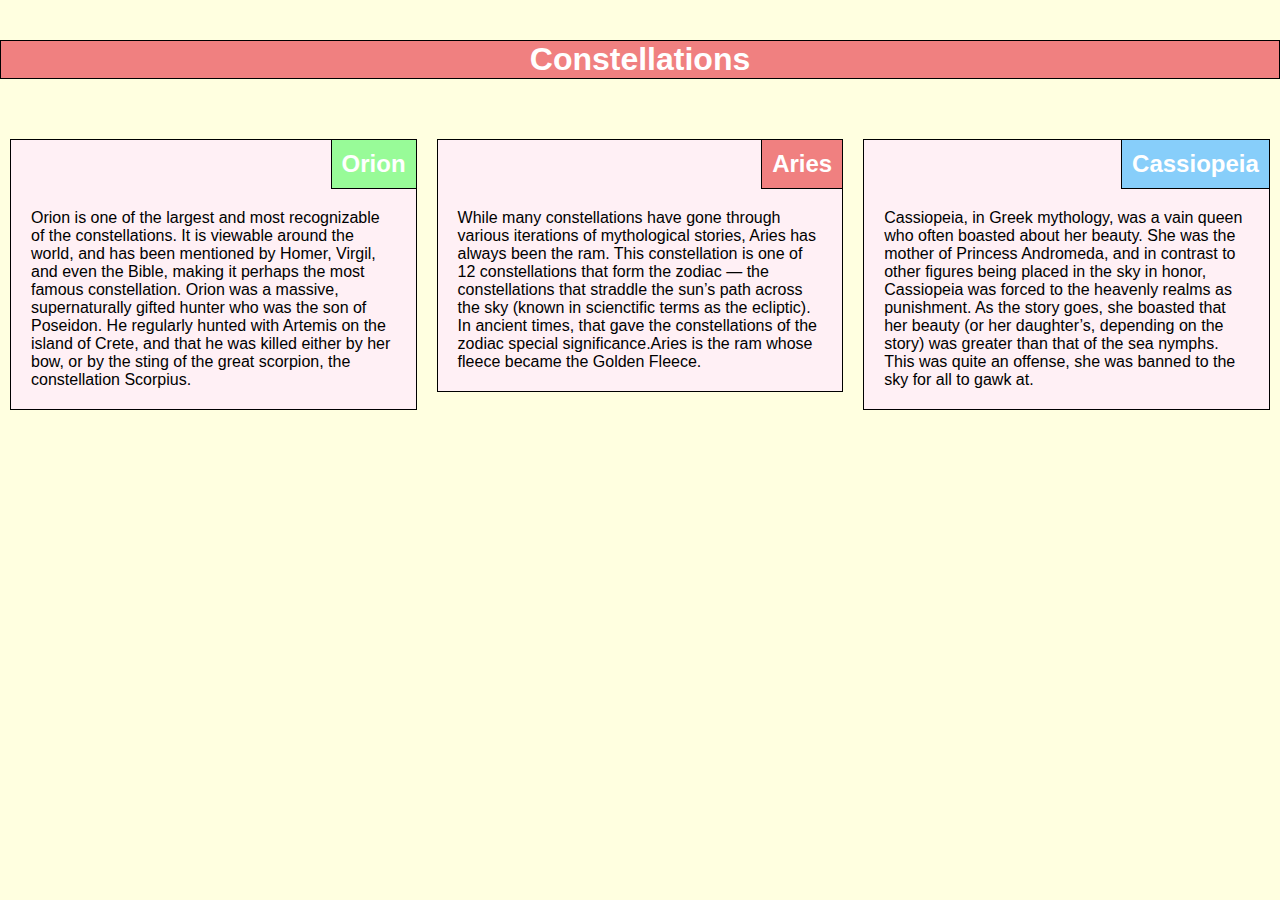
<file: module2-solution/index.html>
<!DOCTYPE html>
<html>
    <head>
        <meta charset="utf-8">
        <meta name="viewport" content="width=device-width, initial-scale=1">
        <title>Solution for Assignment of Module 2</title>
        <link rel="stylesheet" href="css/style.css">
    </head>
    <body>
        <h1>Constellations</h1>
        <div class = "row">
            <div class = "col-lg-4 col-md-6 col-sm-12">
                <section class="orion">
                    <h2>Orion</h2>
                    <p>Orion is one of the largest and most recognizable of the constellations. It is viewable around the world, and has been mentioned by Homer, Virgil, and even the Bible, making it perhaps the most famous constellation. Orion was a massive, supernaturally gifted hunter who was the son of Poseidon. He regularly hunted with Artemis on the island of Crete, and that he was killed either by her bow, or by the sting of the great scorpion, the constellation Scorpius.</p>
                </section>
            </div>
            <div class = "col-lg-4 col-md-6 col-sm-12">
                <section class="aries">
                    <h2>Aries</h2>
                    <p>While many constellations have gone through various iterations of mythological stories, Aries has always been the ram. This constellation is one of 12 constellations that form the zodiac — the constellations that straddle the sun’s path across the sky (known in scienctific terms as the ecliptic). In ancient times, that gave the constellations of the zodiac special significance.Aries is the ram whose fleece became the Golden Fleece.</p>
                </section>
            </div>
            <div class = "col-lg-4 col-md-12 col-sm-12">
                <section class="cassiopeia">
                    <h2>Cassiopeia</h2>
                    <p>Cassiopeia, in Greek mythology, was a vain queen who often boasted about her beauty. She was the mother of Princess Andromeda, and in contrast to other figures being placed in the sky in honor, Cassiopeia was forced to the heavenly realms as punishment. As the story goes, she boasted that her beauty (or her daughter’s, depending on the story) was greater than that of the sea nymphs. This was quite an offense, she was banned to the sky for all to gawk at.</p>
                </section>
            </div>
        </div>
    </body>
</html>
</file>
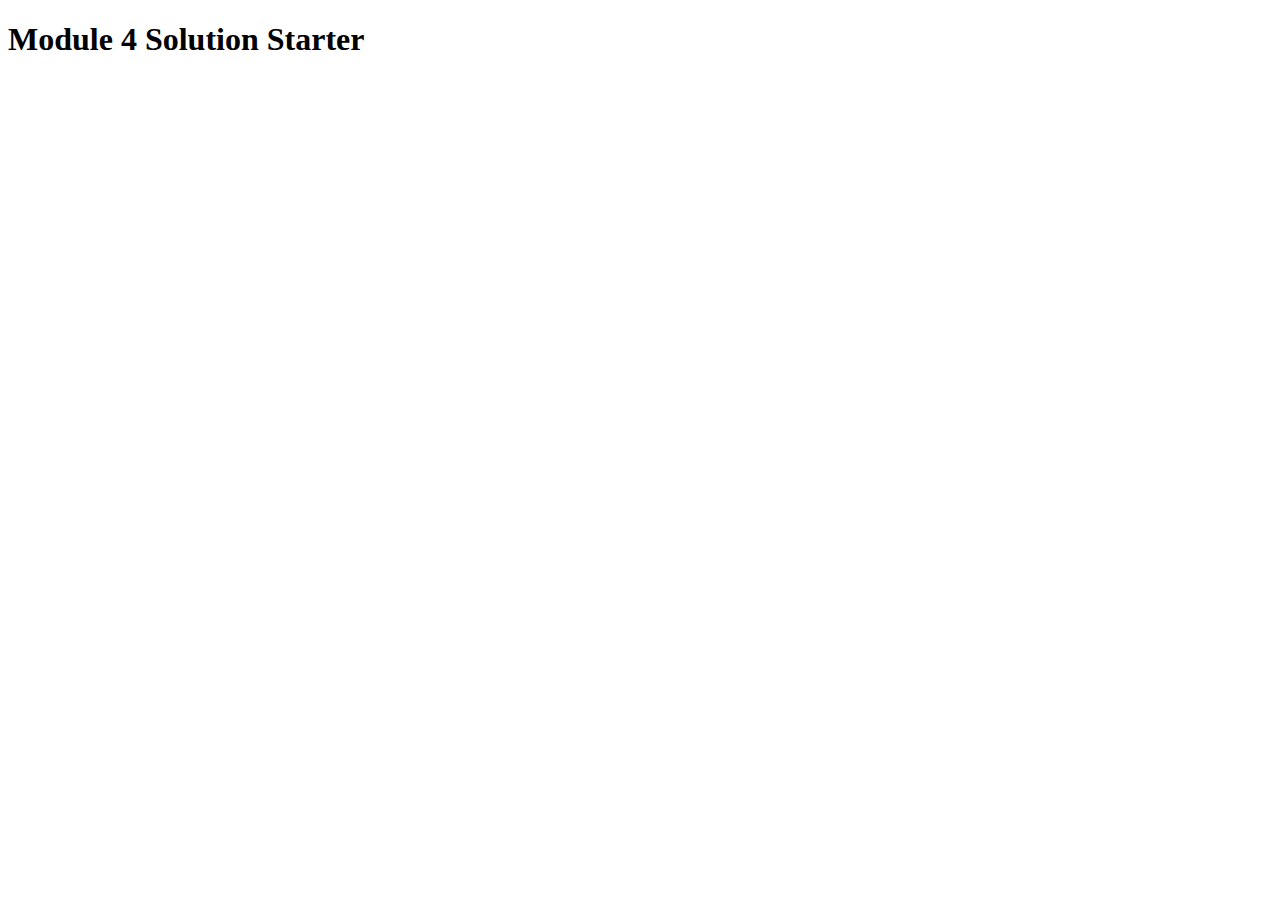
<file: module4-solution/index.html>
<!DOCTYPE html>
<html>
<head>
  <meta charset="utf-8">
  <title>Module 4 Solution Starter</title>
  <script>
    var names = []; // DO NOT REMOVE
  </script>
  <script src="SpeakHello.js"></script>
  <script src="SpeakGoodBye.js"></script>
  <script src="script.js"></script>
</head>
<body>
  <h1>Module 4 Solution Starter</h1>
</body>
</html>
</file>
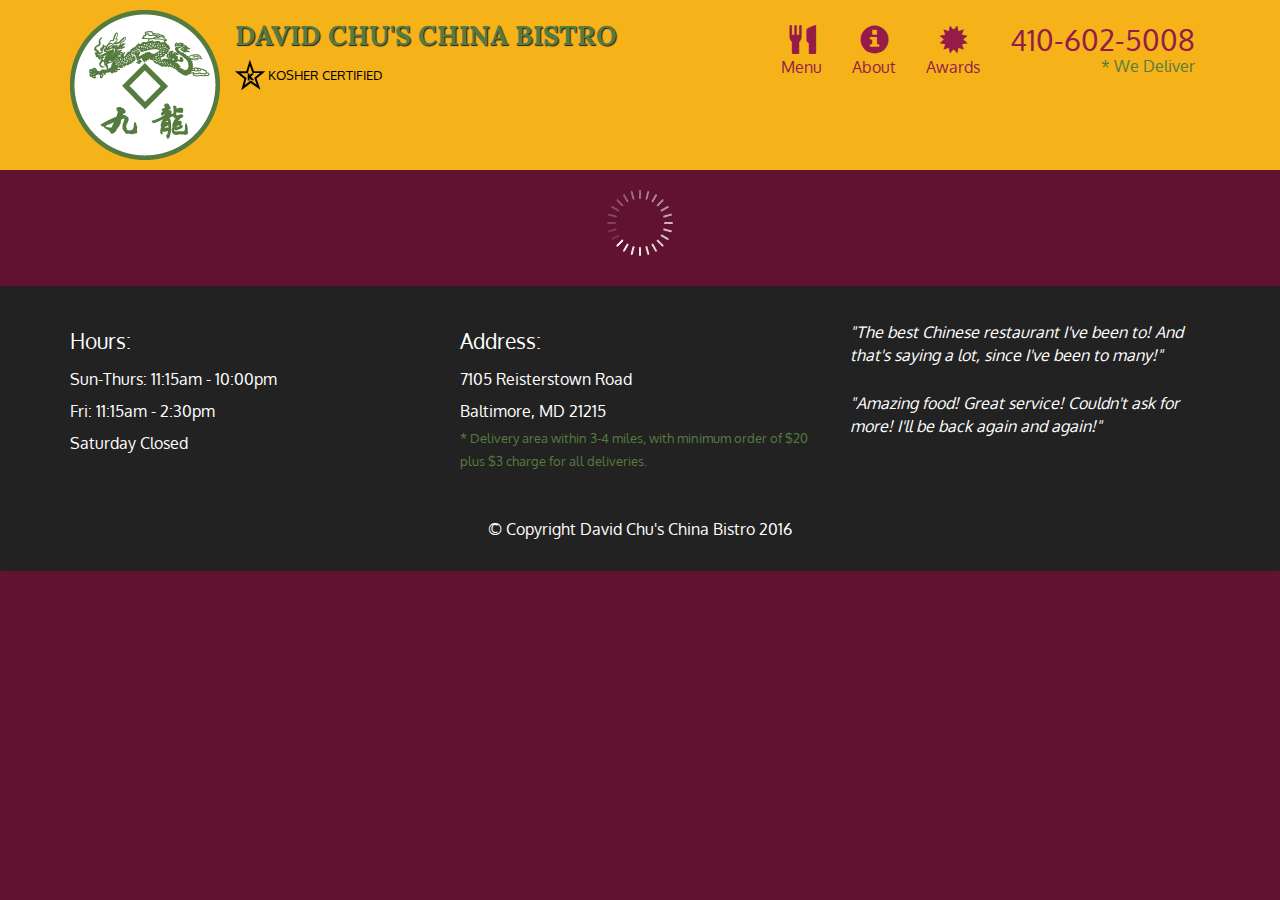
<file: module5-solution/index.html>
<!doctype html>
<html lang="en">
  <head>
    <meta charset="utf-8">
    <meta http-equiv="X-UA-Compatible" content="IE=edge">
    <meta name="viewport" content="width=device-width, initial-scale=1">
    <title>David Chu's China Bistro</title>
    <link rel="stylesheet" href="css/bootstrap.min.css">
    <link rel="stylesheet" href="css/styles.css">
    <link href='https://fonts.googleapis.com/css?family=Oxygen:400,300,700' rel='stylesheet' type='text/css'>
    <link href='https://fonts.googleapis.com/css?family=Lora' rel='stylesheet' type='text/css'>
  </head>
<body>
  <header>
    <nav id="header-nav" class="navbar navbar-default">
      <div class="container">
        <div class="navbar-header">
          <a href="index.html" class="pull-left visible-md visible-lg">
            <div id="logo-img" alt="Logo image"></div>
          </a>

          <div class="navbar-brand">
            <a href="index.html"><h1>David Chu's China Bistro</h1></a>
            <p>
              <img src="images/star-k-logo.png" alt="Kosher certification">
              <span>Kosher Certified</span>
            </p>
          </div>

          <button id="navbarToggle" type="button" class="navbar-toggle collapsed" data-toggle="collapse" data-target="#collapsable-nav" aria-expanded="false">
            <span class="sr-only">Toggle navigation</span>
            <span class="icon-bar"></span>
            <span class="icon-bar"></span>
            <span class="icon-bar"></span>
          </button>
        </div>
        
        <div id="collapsable-nav" class="collapse navbar-collapse">
           <ul id="nav-list" class="nav navbar-nav navbar-right">
            <li id="navHomeButton" class="visible-xs active">
              <a href="index.html">
                <span class="glyphicon glyphicon-home"></span> Home</a>
            </li>
            <li id="navMenuButton">
              <a href="#" onclick="$dc.loadMenuCategories();">
                <span class="glyphicon glyphicon-cutlery"></span><br class="hidden-xs"> Menu</a>
            </li>
            <li>
              <a href="#">
                <span class="glyphicon glyphicon-info-sign"></span><br class="hidden-xs"> About</a>
            </li>
            <li>
              <a href="#">
                <span class="glyphicon glyphicon-certificate"></span><br class="hidden-xs"> Awards</a>
            </li>
            <li id="phone" class="hidden-xs">
              <a href="tel:410-602-5008">
                <span>410-602-5008</span></a><div>* We Deliver</div>
            </li>
          </ul><!-- #nav-list -->
        </div><!-- .collapse .navbar-collapse -->
      </div><!-- .container -->
    </nav><!-- #header-nav -->
  </header>

  <div id="call-btn" class="visible-xs">
    <a class="btn" href="tel:410-602-5008">
    <span class="glyphicon glyphicon-earphone"></span>
    410-602-5008
    </a>
  </div>
  <div id="xs-deliver" class="text-center visible-xs">* We Deliver</div>

  <div id="main-content" class="container"></div>

  <footer class="panel-footer">
    <div class="container">
      <div class="row">
        <section id="hours" class="col-sm-4">
          <span>Hours:</span><br>
          Sun-Thurs: 11:15am - 10:00pm<br>
          Fri: 11:15am - 2:30pm<br>
          Saturday Closed
          <hr class="visible-xs">
        </section>
        <section id="address" class="col-sm-4">
          <span>Address:</span><br>
          7105 Reisterstown Road<br>
          Baltimore, MD 21215
          <p>* Delivery area within 3-4 miles, with minimum order of $20 plus $3 charge for all deliveries.</p>
          <hr class="visible-xs">
        </section>
        <section id="testimonials" class="col-sm-4">
          <p>"The best Chinese restaurant I've been to! And that's saying a lot, since I've been to many!"</p>
          <p>"Amazing food! Great service! Couldn't ask for more! I'll be back again and again!"</p>
        </section>
      </div>
      <div class="text-center">&copy; Copyright David Chu's China Bistro 2016</div>
    </div>
  </footer>

  <!-- jQuery (Bootstrap JS plugins depend on it) -->
  <script src="js/jquery-2.1.4.min.js"></script>
  <script src="js/bootstrap.min.js"></script>
  <script src="js/ajax-utils.js"></script>
  <script src="js/script.js"></script>
</body>
</html>
</file>
<file: module2-solution/css/style.css>
*{
    background-color:lightyellow;
    box-sizing: border-box;
    font-family: Arial, Helvetica, sans-serif;
    margin:0
}
h1{
    margin: 40px 0 60px 0;
    text-align: center;
    background-color:lightcoral;
    color: white;
    border: 1px solid black;
}
section{
    border: 1px solid black;
    margin-left:10px;
    margin-bottom:10px ;
    margin-right:10px;
    padding: 0px;
    background-color:lavenderblush;
}
section>h2{
    float: right;
    margin:0;
    border-bottom: 1px solid black;
    border-left: 1px solid black;
    padding:10px;
    font-family: Verdana, Geneva, Tahoma, sans-serif;
    color: white;
    font-size:24px;
}
section.orion>h2{
    background-color:palegreen;
}
section.aries>h2{
    background-color: lightcoral;
}
section.cassiopeia>h2{
    background-color:lightskyblue;
}
p{
    padding: 20px;
    clear:right;
    background-color:lavenderblush;
    font-family: Verdana, Geneva, Tahoma, sans-serif;
}

/* Simple Responsive Framework. */
.row {
    width: 100%;
  }

/********** Desktop only **********/
@media (min-width: 992px) {
    .col-lg-1, .col-lg-2, .col-lg-3, .col-lg-4, .col-lg-5, .col-lg-6, .col-lg-7, .col-lg-8, .col-lg-9, .col-lg-10, .col-lg-11, .col-lg-12 {
        float: left;
    }
    .col-lg-1 {
      width: 8.33%;
    }
    .col-lg-2 {
      width: 16.66%;
    }
    .col-lg-3 {
      width: 25%;
    }
    .col-lg-4 {
      width: 33.33%;
    }
    .col-lg-5 {
      width: 41.66%;
    }
    .col-lg-6 {
      width: 50%;
    }
    .col-lg-7 {
      width: 58.33%;
    }
    .col-lg-8 {
      width: 66.66%;
    }
    .col-lg-9 {
      width: 74.99%;
    }
    .col-lg-10 {
      width: 83.33%;
    }
    .col-lg-11 {
      width: 91.66%;
    }
    .col-lg-12 {
      width: 100%;
    }
  }
  
  /********** Tablet only **********/
  @media (min-width: 768px) and (max-width: 991px) {
    .col-md-1, .col-md-2, .col-md-3, .col-md-4, .col-md-5, .col-md-6, .col-md-7, .col-md-8, .col-md-9, .col-md-10, .col-md-11, .col-md-12 {
      float: left;
    }
    .col-md-1 {
      width: 8.33%;
    }
    .col-md-2 {
      width: 16.66%;
    }
    .col-md-3 {
      width: 25%;
    }
    .col-md-4 {
      width: 33.33%;
    }
    .col-md-5 {
      width: 41.66%;
    }
    .col-md-6 {
      width: 50%;
    }
    .col-md-7 {
      width: 58.33%;
    }
    .col-md-8 {
      width: 66.66%;
    }
    .col-md-9 {
      width: 74.99%;
    }
    .col-md-10 {
      width: 83.33%;
    }
    .col-md-11 {
      width: 91.66%;
    }
    .col-md-12 {
      width: 100%;
    }
  }

  /********** Mobile only **********/
  @media (max-width: 767px) {
    .col-lg-1, .col-sm-2, .col-sm-3, .col-sm-4, .col-sm-5, .col-sm-6, .col-lg-7, .col-sm-8, .col-sm-9, .col-sm-10, .col-sm-11, .col-sm-12 {
        float: left;
    }
    .col-sm-1 {
      width: 8.33%;
    }
    .col-sm-2 {
      width: 16.66%;
    }
    .col-sm-3 {
      width: 25%;
    }
    .col-sm-4 {
      width: 33.33%;
    }
    .col-sm-5 {
      width: 41.66%;
    }
    .col-sm-6 {
      width: 50%;
    }
    .col-sm-7 {
      width: 58.33%;
    }
    .col-sm-8 {
      width: 66.66%;
    }
    .col-sm-9 {
      width: 74.99%;
    }
    .col-sm-10 {
      width: 83.33%;
    }
    .col-sm-11 {
      width: 91.66%;
    }
    .col-sm-12 {
      width: 100%;
    }
  }
</file>
<file: module5-solution/css/styles.css>
body {
  font-size: 16px;
  color: #fff;
  background-color: #61122f;
  font-family: 'Oxygen', sans-serif;
}

/** HEADER **/
#header-nav {
  background-color: #f6b319;
  border-radius: 0;
  border: 0;
}

#logo-img {
  background: url('../images/restaurant-logo_large.png') no-repeat;
  width: 150px;
  height: 150px;
  margin: 10px 15px 10px 0;
}

.navbar-brand {
  padding-top: 25px;
}
.navbar-brand h1 { /* Restaurant name */
  font-family: 'Lora', serif;
  color: #557c3e;
  font-size: 1.5em;
  text-transform: uppercase;
  font-weight: bold;
  text-shadow: 1px 1px 1px #222;
  margin-top: 0;
  margin-bottom: 0;
  line-height: .75;
}
.navbar-brand a:hover, .navbar-brand a:focus {
  text-decoration: none;
}
.navbar-brand p { /* Kosher cert */
  color: #000;
  text-transform: uppercase;
  font-size: .7em;
  margin-top: 15px;
}
.navbar-brand p span { /* Star-K */
  vertical-align: middle;
}

#nav-list {
  margin-top: 10px;
}
#nav-list a {
  color: #951C49;
  text-align: center;
}
#nav-list a:hover {
  background: #E7E7E7;
}
#nav-list a span {
  font-size: 1.8em;
}

#phone {
  margin-top: 5px;
}
#phone a { /* Phone number */
  text-align: right;
  padding-bottom: 0;
}
#phone div { /* We Deliver */
  color: #557c3e;
  text-align: right;
  padding-right: 15px;
}

.navbar-header button.navbar-toggle, .navbar-header .icon-bar {
  border: 1px solid #61122f;
}
.navbar-header button.navbar-toggle {
  clear: both;
  margin-top: -30px;
}
/* END HEADER */

/* FOOTER */
.panel-footer {
  margin-top: 30px;
  padding-top: 35px;
  padding-bottom: 30px;
  background-color: #222;
  border-top: 0;
}
.panel-footer div.row {
  margin-bottom: 35px;
}
#hours, #address {
  line-height: 2;
}
#hours > span, #address > span {
  font-size: 1.3em;
}
#address p {
  color: #557c3e;
  font-size: .8em;
  line-height: 1.8;
}
#testimonials {
  font-style: italic;
}
#testimonials p:nth-child(2) {
  margin-top: 25px;
}
/* END FOOTER */



/* HOME PAGE */
.container .jumbotron {
  box-shadow: 0 0 50px #3F0C1F;
  border: 2px solid #3F0C1F;
}

#menu-tile, #specials-tile, #map-tile {
  height: 250px;
  width: 100%;
  margin-bottom: 15px;
  position: relative;
  border: 2px solid #3F0C1F;
  overflow: hidden;
}
#menu-tile:hover, #specials-tile:hover, #map-tile:hover {
  box-shadow: 0 1px 5px 1px #cccccc;
}
#menu-tile {
  background: url('../images/menu-tile.jpg') no-repeat;
  background-position: center;
}
#specials-tile {
  background: url('../images/specials-tile.jpg') no-repeat;
  background-position: center;
}
#menu-tile span, #specials-tile span, #map-tile span {
  position: absolute;
  bottom: 0;
  right: 0;
  width: 100%;
  text-align: center;
  font-size: 1.6em;
  text-transform: uppercase;
  background-color: #000;
  color: #fff;
  opacity: .8;
}
/* END HOME PAGE */

/* MENU CATEGORIES PAGE */
.category-tile { 
  position: relative;
  border: 2px solid #3F0C1F;
  overflow: hidden;
  width: 200px;
  height: 200px;
  margin: 0 auto 15px;
}
.category-tile span {
  position: absolute;
  bottom: 0;
  right: 0;
  width: 100%;
  text-align: center;
  font-size: 1.2em;
  text-transform: uppercase;
  background-color: #000;
  color: #fff;
  opacity: .8;
}
.category-tile:hover {
  box-shadow: 0 1px 5px 1px #cccccc;
}

#menu-categories-title + div {
  margin-bottom: 50px;
}
/* END MENU CATEGORIES PAGE */

/* SINGLE CATEGORY PAGE */
.menu-item-tile {
  margin-bottom: 25px;
}
.menu-item-tile hr {
  width: 80%;
}
.menu-item-tile .menu-item-price {
  font-size: 1.1em;
  text-align: right;
  margin-top: -15px;
  margin-right: -15px;
}
.menu-item-tile .menu-item-price span {
  font-size: .6em;
}
.menu-item-photo {
  position: relative;
  border: 2px solid #3F0C1F; 
  overflow: hidden;
  padding: 0;
  margin-right: -15px;
  margin-left: auto;
  margin-bottom: 20px;
  max-width: 250px;
}
.menu-item-photo div {
  position: absolute;
  bottom: 0;
  right: 0;
  width: 80px;
  background-color: #557c3e;
  text-align: center;
}
.menu-item-description {
  padding-right: 30px;
}
h3.menu-item-title {
  margin: 0 0 10px;
}
.menu-item-details {
  font-size: .9em;
  font-style: italic;
}
/* END SINGLE CATEGORY PAGE */


/********** Large devices only **********/
@media (min-width: 1200px) {
  .container .jumbotron {
    background: url('../images/jumbotron_1200.jpg') no-repeat;
    height: 675px;
  }
}

/********** Medium devices only **********/
@media (min-width: 992px) and (max-width: 1199px) {
  /* Header */
  #logo-img {
    background: url('../images/restaurant-logo_medium.png') no-repeat;
    width: 100px;
    height: 100px;
    margin: 5px 5px 5px 0;
  }
  /* End Header */

  /* Home Page */
  .container .jumbotron {
    background: url('../images/jumbotron_992.jpg') no-repeat;
    height: 558px;
  }
  /* End Home Page */
}

/********** Small devices only **********/
@media (min-width: 768px) and (max-width: 991px) {
  /* Home Page */
  .container .jumbotron {
    background: url('../images/jumbotron_768.jpg') no-repeat;
    height: 432px;
  }
  /* End Home Page */
}

/********** Extra small devices only **********/
@media (max-width: 767px) {
  /* Header */
  .navbar-brand {
    padding-top: 10px;
    height: 80px;
  }
  .navbar-brand h1 { /* Restaurant name */
    padding-top: 10px;
    font-size: 5vw; /* 1vw = 1% of viewport width */
  }
  .navbar-brand p { /* Kosher cert */
    font-size: .6em;
    margin-top: 12px;
  }
  .navbar-brand p img { /* Star-K */
    height: 20px;
  }

  #collapsable-nav a { /* Collapsed nav menu text */
    font-size: 1.2em;
  }
  #collapsable-nav a span { /* Collapsed nav menu glyph */
    font-size: 1em;
    margin-right: 5px;
  }

  #call-btn > a {
    font-size: 1.5em;
    display: block;
    margin: 0 20px;
    padding: 10px;
    border: 2px solid #fff;
    background-color: #f6b319;
    color: #951c49;
  }
  #xs-deliver {
    margin-top: 5px;
    font-size: .7em;
    letter-spacing: .1em;
    text-transform: uppercase;
  }
  /* End Header */

  /* Footer */
  .panel-footer section {
    margin-bottom: 30px;
    text-align: center;
  }
  .panel-footer section:nth-child(3) {
    margin-bottom: 0; /* margin already exists on the whole row */
  }
  .panel-footer section hr {
    width: 50%;
  }
  /* End Footer */

  /* Home Page */
  .container .jumbotron {
    margin-top: 30px;
    padding: 0;
  }
  #menu-tile, #specials-tile {
    width: 360px;
    margin: 0 auto 15px;
  }

  .menu-item-photo {
    margin-right: auto;
  }
  .menu-item-tile .menu-item-price {
    text-align: center;
  }
  .menu-item-description {
    text-align: center;;
  }
}


/********** Super extra small devices Only :-) (e.g., iPhone 4) **********/
@media (max-width: 479px) {
  /* Header */
  .navbar-brand h1 { /* Restaurant name */
    padding-top: 5px;
    font-size: 6vw;
  }
  /* End Header */
  
  /* Home page */
  #menu-tile, #specials-tile {
    width: 280px;
    margin: 0 auto 15px;
  }

  .col-xxs-12 {
    position: relative;
    min-height: 1px;
    padding-right: 15px;
    padding-left: 15px;
    float: left;
    width: 100%;
  }
}
</file>
